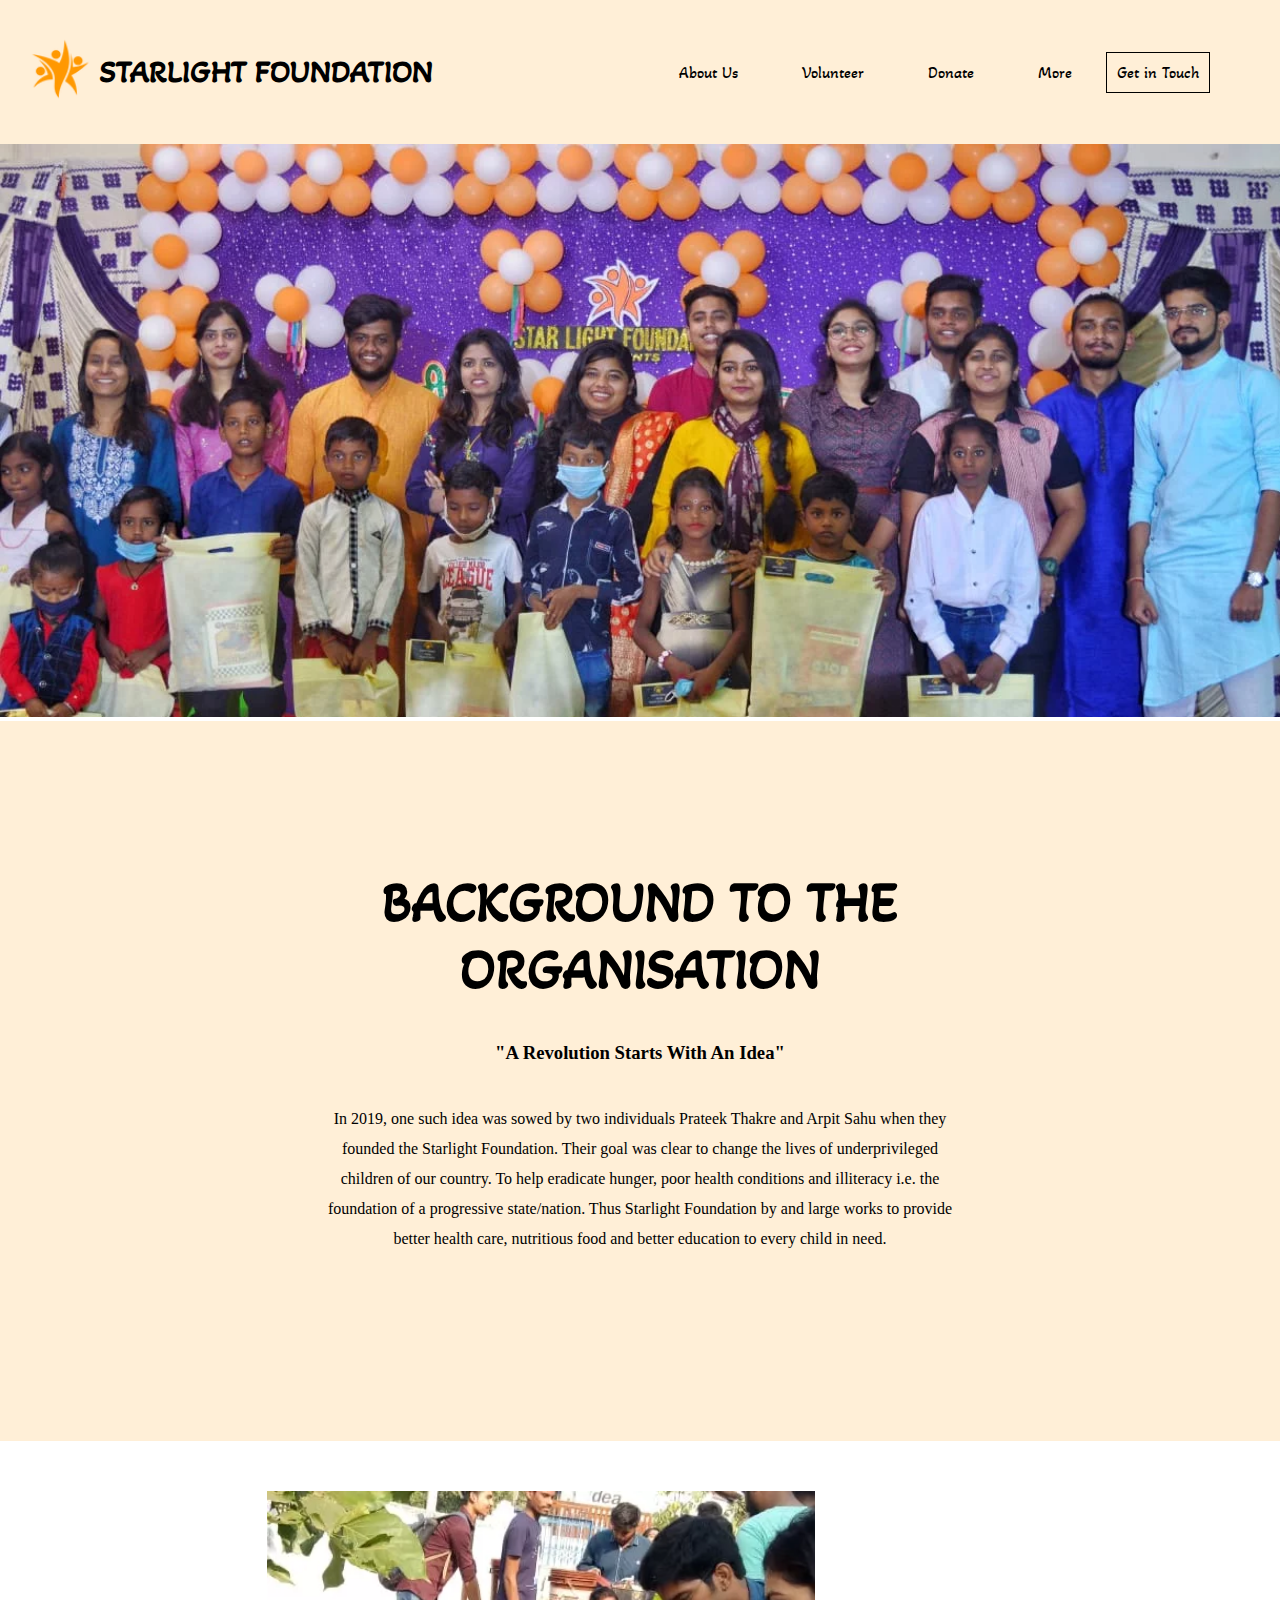
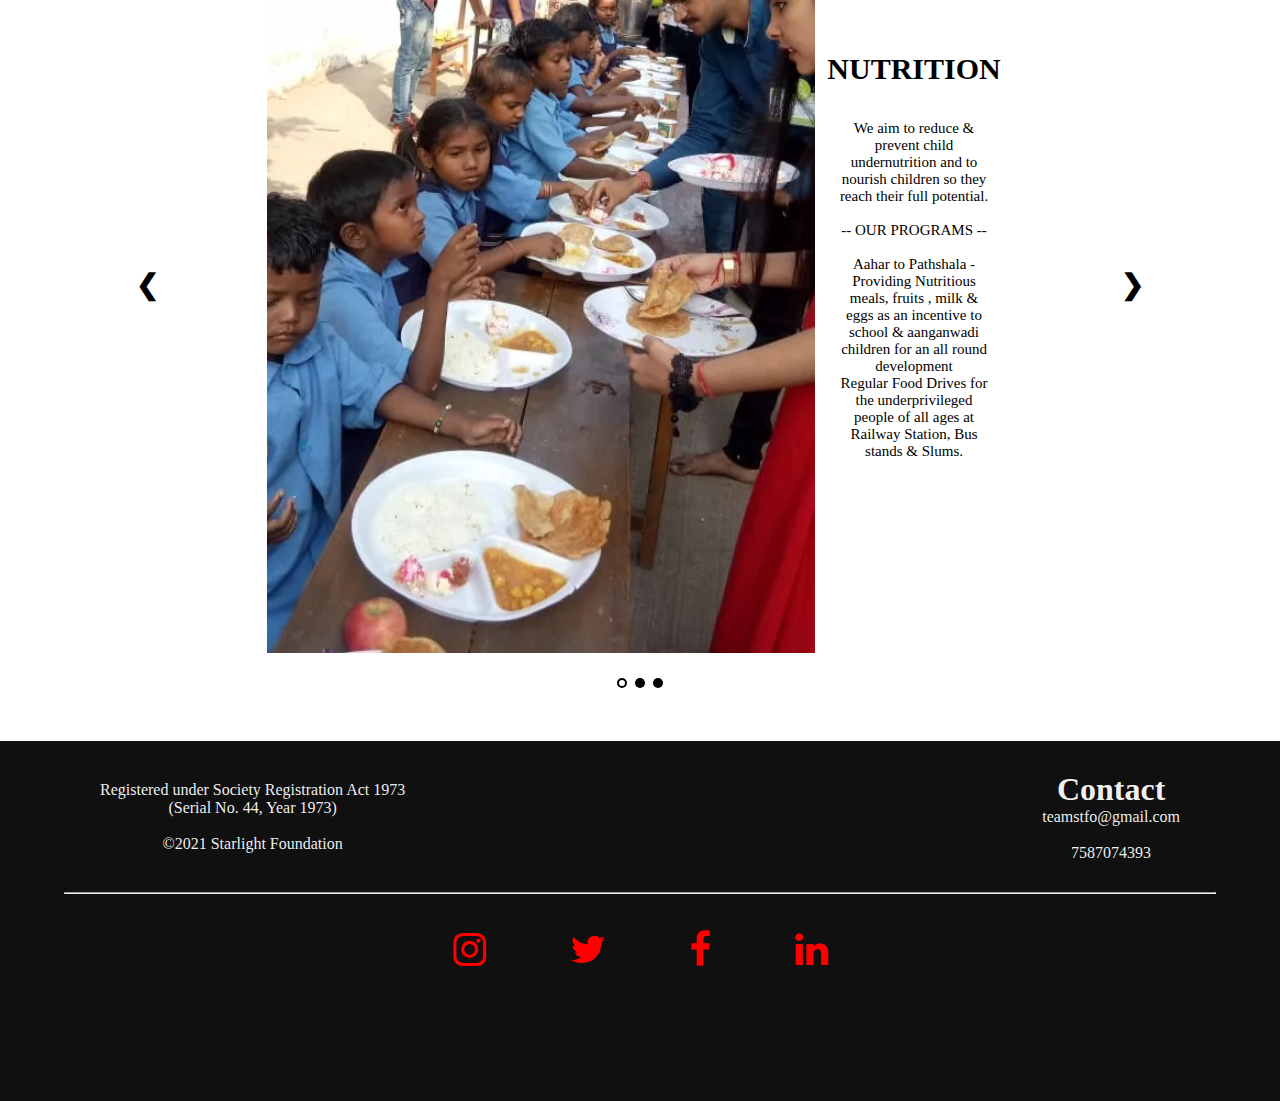
<file: index.html>
<!DOCTYPE html>
<html lang="en">

<head>
  <meta charset="UTF-8" />
  <meta http-equiv="X-UA-Compatible" content="IE=edge" />
  <meta name="viewport" content="width=device-width, initial-scale=1.0" />
  <link rel="stylesheet" href="./style.css" />
  <link rel="stylesheet" href="https://cdnjs.cloudflare.com/ajax/libs/font-awesome/4.7.0/css/font-awesome.min.css">
  <link rel="preconnect" href="https://fonts.gstatic.com">
  <link href="https://fonts.googleapis.com/css2?family=Akaya+Telivigala&display=swap" rel="stylesheet">
  <title>Starlight Foundation</title>
</head>

<body>
  <div class="navbar">
    <div class="logo">
      <img src="./Untitled.webp" alt="logo" width="80px" height="auto" />
      <h1>STARLIGHT FOUNDATION</h1>
    </div>
    <div class="nav">
      <ul>
        <li>About Us</li>
        <li>Volunteer</li>
        <li>Donate</li>
        <li>More</li>
        <li style="border: 1px solid black; padding: 10px">Get in Touch</li>
      </ul>
    </div>
  </div>

  <div class="img">
    <img src="./c87e4b_4ee84ccf81ae4567afd923d8b634d5fc_mv2.webp" alt="Starlight-foundation team" width="100%" />
  </div>

  <div class="foundation">
    <h1>BACKGROUND TO THE ORGANISATION</h1>
    <br/><br>
    <h3>"A Revolution Starts With An Idea"</h3>
    <br/><br>
    <p>
      In 2019, one such idea was sowed by two individuals Prateek Thakre and
      Arpit Sahu when they founded the Starlight Foundation. Their goal was
      clear to change the lives of underprivileged children of our country. To
      help eradicate hunger, poor health conditions and illiteracy i.e. the
      foundation of a progressive state/nation. Thus Starlight Foundation by
      and large works to provide better health care, nutritious food and
      better education to every child in need.
    </p>
  </div>

  <div class="feature">
    <!-- Slideshow container -->
    <div class="slideshow-container">
      <!-- Full-width images with number and caption text -->
      <div class="mySlides fade">
        <div class="slide">
          <img src="./Untitled (1).webp" style="width: 46vw; height: 84.69vh" />
          <div class="text">
            <h1>NUTRITION</h1>
            <br /><br />
            <p class="text">
              We aim to reduce & prevent child undernutrition and to nourish
              children so they reach their full potential.<br /><br>

              -- OUR PROGRAMS --<br /><br>

              Aahar to Pathshala - Providing Nutritious meals, fruits , milk &
              eggs as an incentive to school & aanganwadi children for an all
              round development<br />

              Regular Food Drives for the underprivileged people of all ages
              at Railway Station, Bus stands & Slums.
            </p>
          </div>
        </div>
      </div>

      <div class="mySlides fade">
        <div class="slide">
          <img src="./untitled(2).png" style="width: 46vw; height: 84.69vh"/>
          <div class="text">
            <h1>HEALTHCARE</h1>
            <br /><br />
            <p class="text">
              Moving with motto of "Health is Wealth" we aim to provide
              Medical Facilities for the deprived sections by organising
              health camps in urban slums and villages. Creating awareness
              through awareness campaign on major health issue. Crowdfunding
              for the treatment of lethal diseases such as Cancer, Pneumonia
              etc which will make India a better and healthy place to live in.
            </p>
          </div>
        </div>
      </div>

      <div class="mySlides fade">
        <div class="slide">
          <img src="Untitled (3).webp" style="width: 46vw; height: 84.69vh"/>
          <div class="text">
            <h1>EDUCATION</h1>
            <br /><br />
            <p class="text">
              To make India a nation where Education is available for all with
              a high literacy rate. We aim to provide education to deprived
              children by enrolling them in schools through the RTE Act
              (2009).We mainly focus on things which are vital for the welfare
              of the children's under education facilities i.e Arranging
              scholarships for needy children to aid their education,
              Providing career guidance to children's in slums, orphanage or
              in remote areas under Highly Profiled and authorized mentors.
            </p>
          </div>
        </div>
      </div>

      <!-- Next and previous buttons -->
      <a class="prev" onclick="plusSlides(-1)">&#10094;</a>
      <a class="next" onclick="plusSlides(1)">&#10095;</a>
    </div>
    <br />

    <!-- The dots/circles -->
    <div style="text-align: center;margin-top: 20px; margin: auto;">
      <span class="dot" onclick="currentSlide(1)"></span>
      <span class="dot" onclick="currentSlide(2)"></span>
      <span class="dot" onclick="currentSlide(3)"></span>
    </div>
  </div>

  <div class="footer">
    <div class="details">
      <div>
        <p>
          Registered under Society Registration Act 1973 <br> (Serial No. 44, Year
          1973)
        </p>
        <br />
        <p>©2021 Starlight Foundation</p>
      </div>
      <div>
        <h1>Contact</h1>
        <p href="mailto:teamstfo@gmail.com">teamstfo@gmail.com</p>
        <br />
        <p>7587074393</p>
      </div>
    </div>
    <hr style="color: white; width: 90%; margin: auto;"><br><br>
    <div class="social">
      <ul>
        <li> <i class="fa fa-instagram" style="font-size:38px;color:red"></i></li>
        <li><i class="fa fa-twitter" style="font-size:38px;color:red"></i></li>
        <li><i class="fa fa-facebook" style="font-size:38px;color:red"></i></li>
        <li><i class="fa fa-linkedin" style="font-size:38px;color:red"></i></li>
      </ul>
    </div>
  </div>

  <!-- javascript -->
  <script>
    var slideIndex = 1;
    showSlides(slideIndex);

    // Next/previous controls
    function plusSlides(n) {
      showSlides((slideIndex += n));
    }

    // Thumbnail image controls
    function currentSlide(n) {
      showSlides((slideIndex = n));
    }

    function showSlides(n) {
      var i;
      var slides = document.getElementsByClassName("mySlides");
      var dots = document.getElementsByClassName("dot");
      if (n > slides.length) {
        slideIndex = 1;
      }
      if (n < 1) {
        slideIndex = slides.length;
      }
      for (i = 0; i < slides.length; i++) {
        slides[i].style.display = "none";
      }
      for (i = 0; i < dots.length; i++) {
        dots[i].className = dots[i].className.replace("active", "");
      }
      slides[slideIndex - 1].style.display = "block";
      dots[slideIndex - 1].className += " active";
    }
  </script>
</body>

</html>
</file>
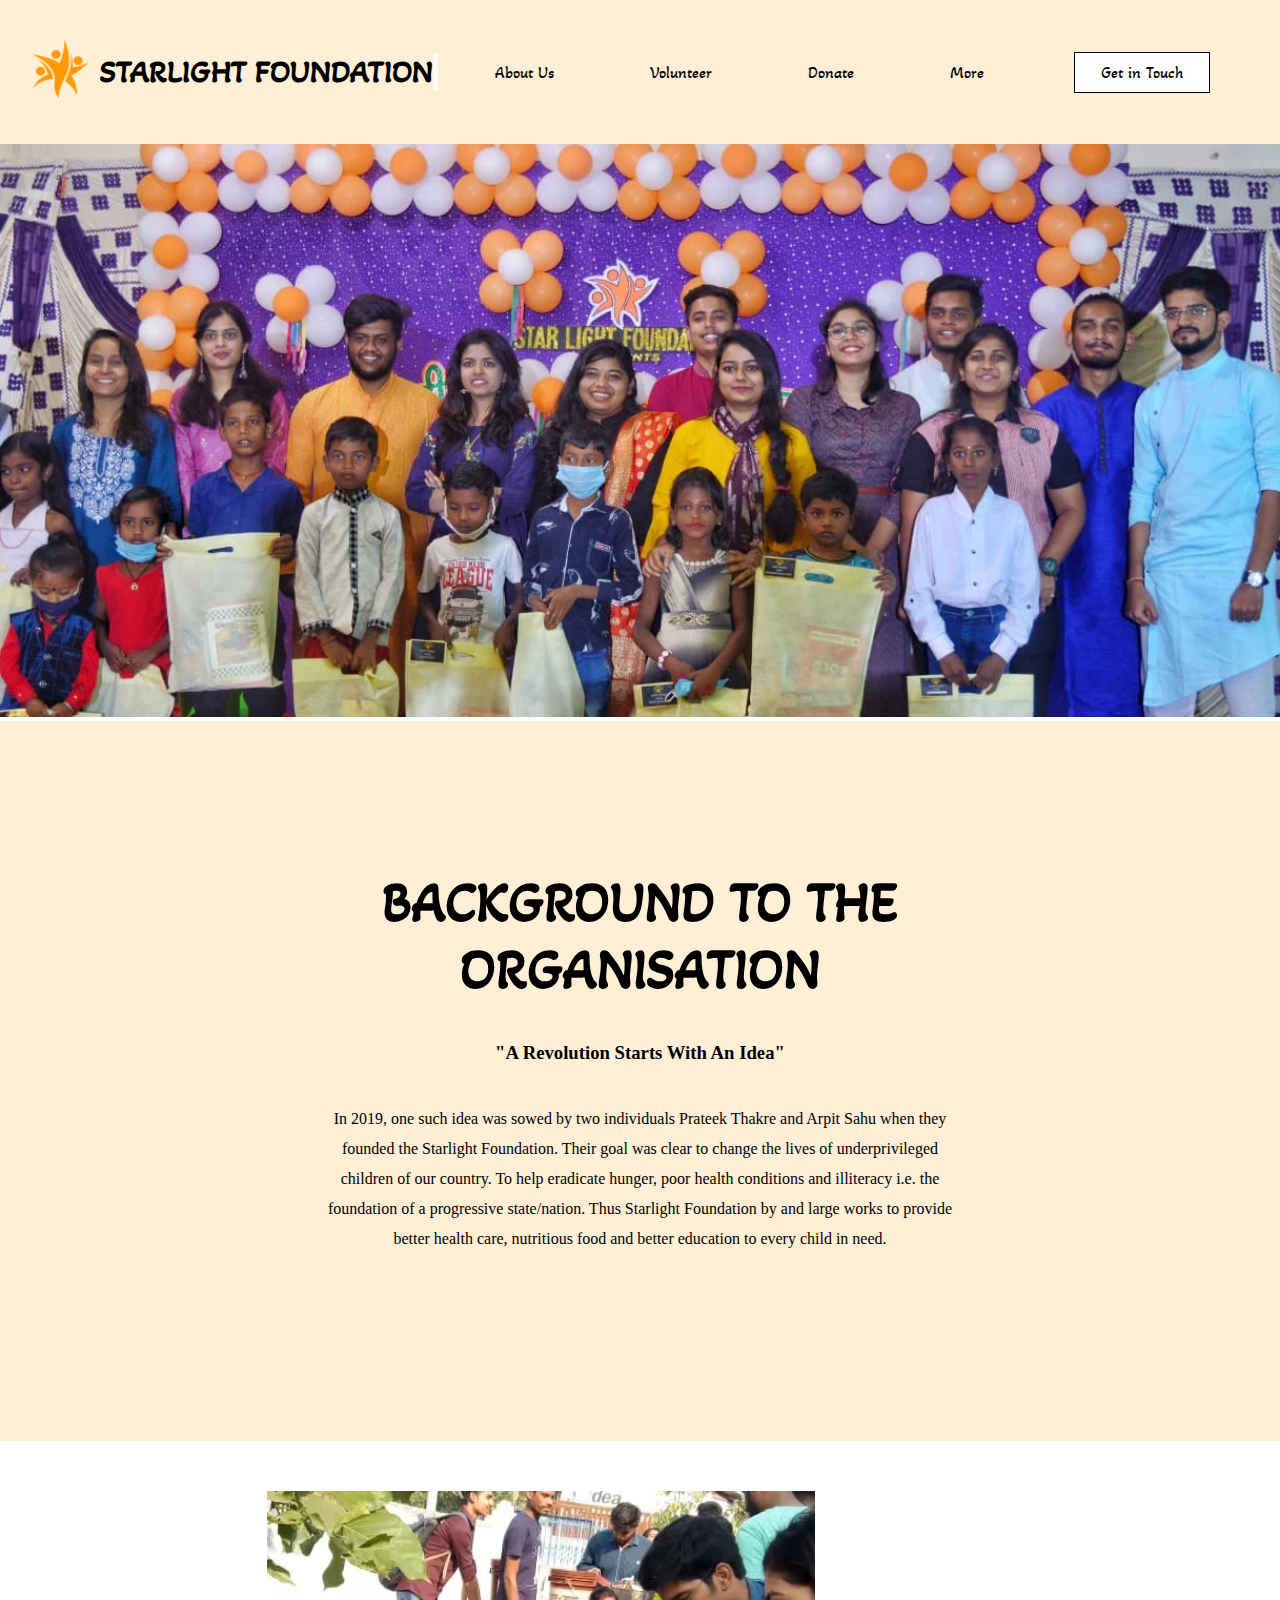
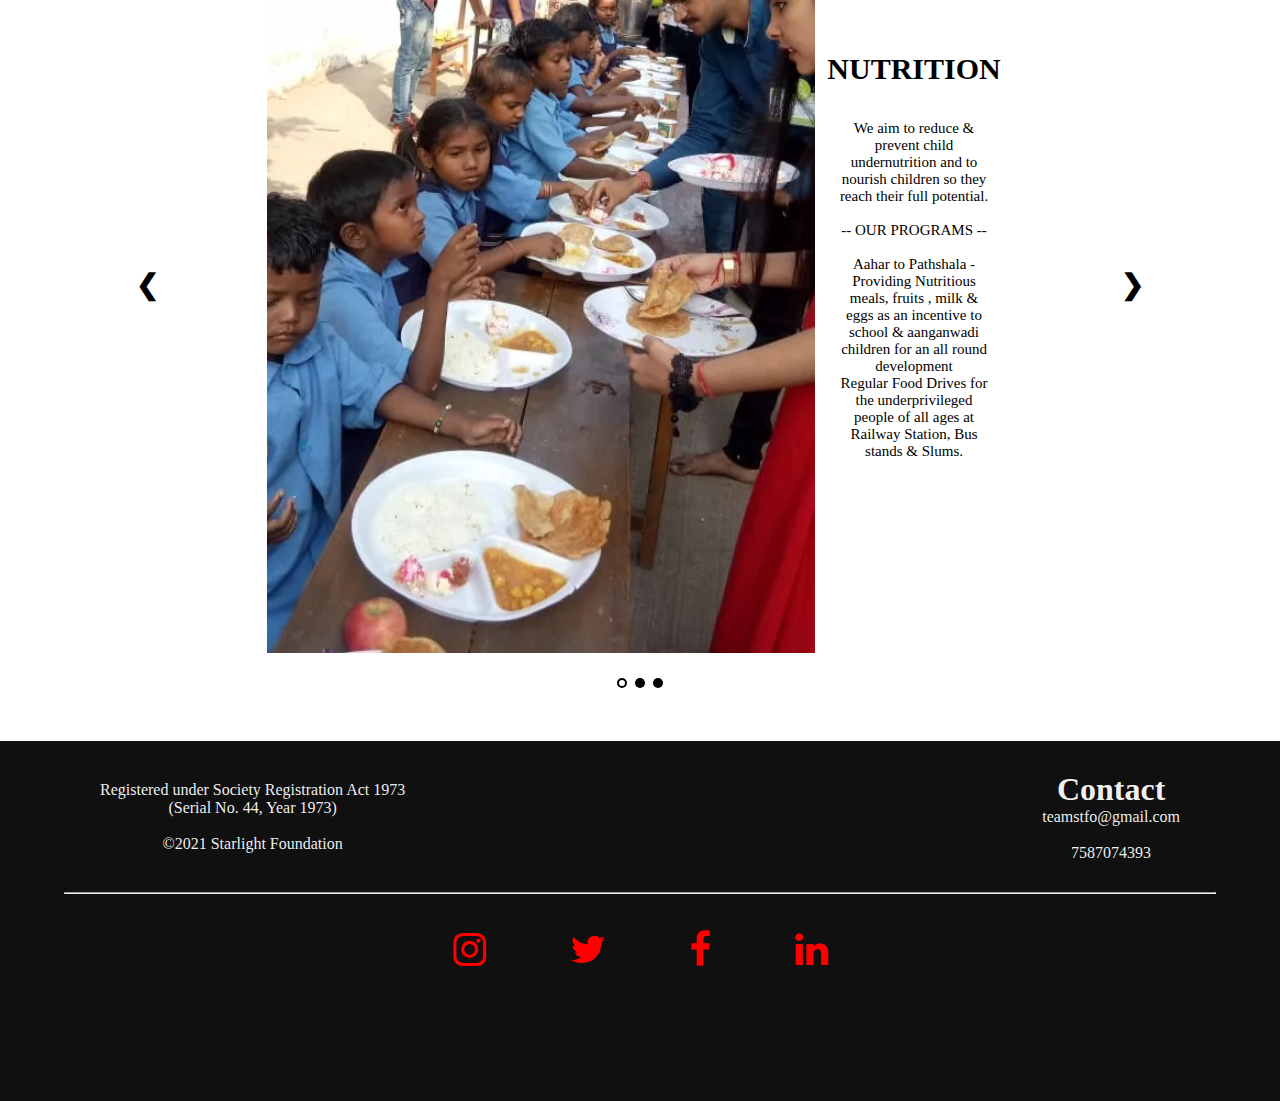
<file: aboutUs.html>
<!DOCTYPE html>
<html lang="en">

<head>
  <meta charset="UTF-8" />
  <meta http-equiv="X-UA-Compatible" content="IE=edge" />
  <meta name="viewport" content="width=device-width, initial-scale=1.0" />
  <link rel="stylesheet" href="./style.css" />
  <link rel="stylesheet" href="https://cdnjs.cloudflare.com/ajax/libs/font-awesome/4.7.0/css/font-awesome.min.css" />
  <link rel="preconnect" href="https://fonts.gstatic.com" />
  <link href="https://fonts.googleapis.com/css2?family=Akaya+Telivigala&display=swap" rel="stylesheet" />
  <title>Starlight Foundation</title>
</head>

<body>
  <div class="navbar">
    <div class="logo">
      <img id="log" src="./Untitled.webp" alt="logo" width="80px" height="auto" />
      <h1 id="logo-head">STARLIGHT FOUNDATION</h1>
    </div>
    <div class="nav">
      <ul>
        <li><a href="./aboutUs.html">About Us</a></li>
        <li><a href="./volunteer.html">Volunteer</a></li>
        <li><a href="./donate.html">Donate</a></li>
        <li class="dropdown">
          <a href="javascript:void(0)" class="dropbtn">More</a>
          <div class="dropdown-content">
            <a href="./partner.html">Partner with Us</a>
            <a href="./contactUs.html">Contact Us</a>
          </div>
        </li>
        <li id="gt" style="border: 1px solid black; padding: 10px; margin-left: 10px">
          <a href="tel:8962522717">Get in Touch</a>
        </li>
      </ul>
    </div>
  </div>

  <div class="img">
    <img src="./c87e4b_4ee84ccf81ae4567afd923d8b634d5fc_mv2.webp" alt="Starlight-foundation team" width="100%" />
  </div>

  <div class="foundation">
    <h1>BACKGROUND TO THE ORGANISATION</h1>
    <br /><br />
    <h3>"A Revolution Starts With An Idea"</h3>
    <br /><br />
    <p>
      In 2019, one such idea was sowed by two individuals Prateek Thakre and
      Arpit Sahu when they founded the Starlight Foundation. Their goal was
      clear to change the lives of underprivileged children of our country. To
      help eradicate hunger, poor health conditions and illiteracy i.e. the
      foundation of a progressive state/nation. Thus Starlight Foundation by
      and large works to provide better health care, nutritious food and
      better education to every child in need.
    </p>
  </div>

  <div class="feature">
    <!-- Slideshow container -->
    <div class="slideshow-container">
      <!-- Full-width images with number and caption text -->
      <div class="mySlides fade">
        <div class="slide">
          <img src="./Untitled (1).webp" style="width: 46vw; height: 84.69vh" />
          <div class="text">
            <h1>NUTRITION</h1>
            <br /><br />
            <p class="text">
              We aim to reduce & prevent child undernutrition and to nourish
              children so they reach their full potential.<br /><br />

              -- OUR PROGRAMS --<br /><br />

              Aahar to Pathshala - Providing Nutritious meals, fruits , milk &
              eggs as an incentive to school & aanganwadi children for an all
              round development<br />

              Regular Food Drives for the underprivileged people of all ages
              at Railway Station, Bus stands & Slums.
            </p>
          </div>
        </div>
      </div>

      <div class="mySlides fade">
        <div class="slide">
          <img src="./untitled(2).png" style="width: 46vw; height: 84.69vh" />
          <div class="text">
            <h1>HEALTHCARE</h1>
            <br /><br />
            <p class="text">
              Moving with motto of "Health is Wealth" we aim to provide
              Medical Facilities for the deprived sections by organising
              health camps in urban slums and villages. Creating awareness
              through awareness campaign on major health issue. Crowdfunding
              for the treatment of lethal diseases such as Cancer, Pneumonia
              etc which will make India a better and healthy place to live in.
            </p>
          </div>
        </div>
      </div>

      <div class="mySlides fade">
        <div class="slide">
          <img src="Untitled (3).webp" style="width: 46vw; height: 84.69vh" />
          <div class="text">
            <h1>EDUCATION</h1>
            <br /><br />
            <p class="text">
              To make India a nation where Education is available for all with
              a high literacy rate. We aim to provide education to deprived
              children by enrolling them in schools through the RTE Act
              (2009).We mainly focus on things which are vital for the welfare
              of the children's under education facilities i.e Arranging
              scholarships for needy children to aid their education,
              Providing career guidance to children's in slums, orphanage or
              in remote areas under Highly Profiled and authorized mentors.
            </p>
          </div>
        </div>
      </div>

      <!-- Next and previous buttons -->
      <a class="prev" onclick="plusSlides(-1)">&#10094;</a>
      <a class="next" onclick="plusSlides(1)">&#10095;</a>
    </div>
    <br />

    <!-- The dots/circles -->
    <div style="text-align: center; margin-top: 20px; margin: auto">
      <span class="dot" onclick="currentSlide(1)"></span>
      <span class="dot" onclick="currentSlide(2)"></span>
      <span class="dot" onclick="currentSlide(3)"></span>
    </div>
  </div>

  <div class="footer">
    <div class="details">
      <div>
        <p>
          Registered under Society Registration Act 1973 <br />
          (Serial No. 44, Year 1973)
        </p>
        <br />
        <p>©2021 Starlight Foundation</p>
      </div>
      <div>
        <h1>Contact</h1>
        <p href="mailto:teamstfo@gmail.com">teamstfo@gmail.com</p>
        <br />
        <p>7587074393</p>
      </div>
    </div>
    <hr style="color: white; width: 90%; margin: auto" />
    <br /><br />
    <div class="social">
      <ul>
        <li>
          <i class="fa fa-instagram" style="font-size: 38px;"></i>
        </li>
        <li>
          <i class="fa fa-twitter" style="font-size: 38px;"></i>
        </li>
        <li>
          <i class="fa fa-facebook" style="font-size: 38px;"></i>
        </li>
        <li>
          <i class="fa fa-linkedin" style="font-size: 38px;"></i>
        </li>
      </ul>
    </div>
  </div>

  <!-- javascript -->
  <script>
    var slideIndex = 1;
    showSlides(slideIndex);

    // Next/previous controls
    function plusSlides(n) {
      showSlides((slideIndex += n));
    }

    // Thumbnail image controls
    function currentSlide(n) {
      showSlides((slideIndex = n));
    }

    function showSlides(n) {
      var i;
      var slides = document.getElementsByClassName("mySlides");
      var dots = document.getElementsByClassName("dot");
      if (n > slides.length) {
        slideIndex = 1;
      }
      if (n < 1) {
        slideIndex = slides.length;
      }
      for (i = 0; i < slides.length; i++) {
        slides[i].style.display = "none";
      }
      for (i = 0; i < dots.length; i++) {
        dots[i].className = dots[i].className.replace("active", "");
      }
      slides[slideIndex - 1].style.display = "block";
      dots[slideIndex - 1].className += " active";
    }

    var slideIndex = 0;
    showSlides();

    function showSlides() {
      var i;
      var slides = document.getElementsByClassName("mySlides");
      var dots = document.getElementsByClassName("dot");
      for (i = 0; i < slides.length; i++) {
        slides[i].style.display = "none";
      }
      slideIndex++;
      if (slideIndex > slides.length) {
        slideIndex = 1;
      }
      for (i = 0; i < dots.length; i++) {
        dots[i].className = dots[i].className.replace(" active", "");
      }
      slides[slideIndex - 1].style.display = "block";
      dots[slideIndex - 1].className += " active";
      setTimeout(showSlides, 7000); // Change image every 2 seconds
    }
  </script>
</body>

</html>
</file>
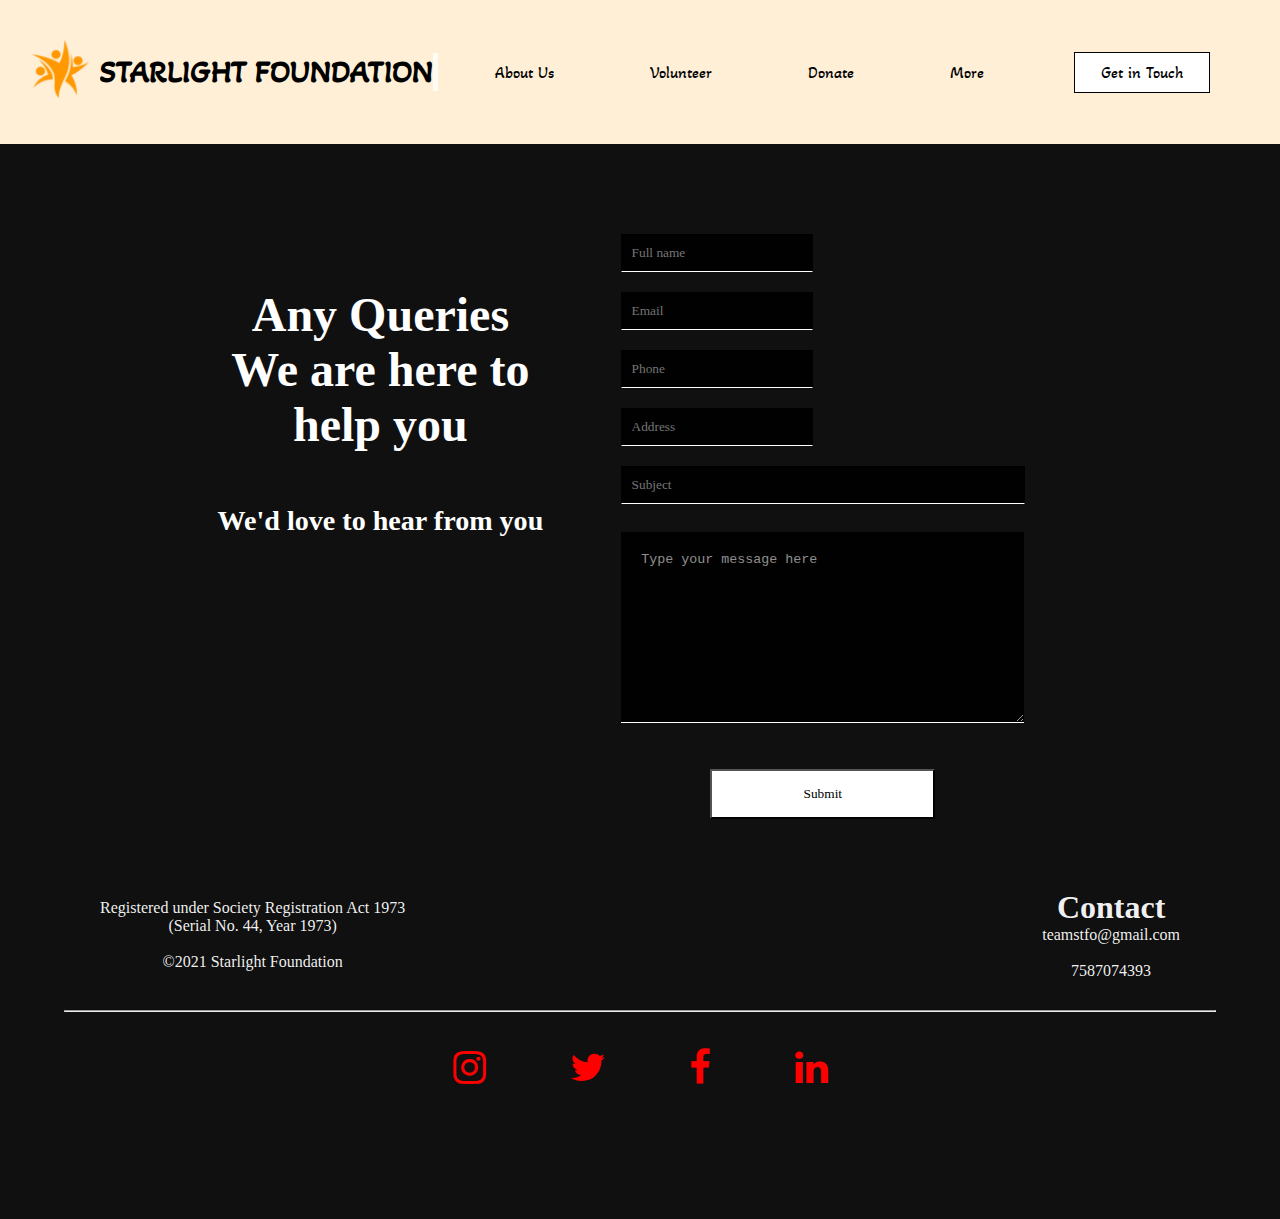
<file: contactUs.html>
<!DOCTYPE html>
<html lang="en">

<head>
  <meta charset="UTF-8" />
  <meta http-equiv="X-UA-Compatible" content="IE=edge" />
  <meta name="viewport" content="width=device-width, initial-scale=1.0" />
  <link rel="stylesheet" href="./style.css" />
  <link rel="stylesheet" href="https://cdnjs.cloudflare.com/ajax/libs/font-awesome/4.7.0/css/font-awesome.min.css" />
  <link rel="preconnect" href="https://fonts.gstatic.com" />
  <link href="https://fonts.googleapis.com/css2?family=Akaya+Telivigala&display=swap" rel="stylesheet" />
  <title>Starlight Foundation</title>
</head>

<body>
  <div class="navbar">
    <div class="logo">
      <img id="log" src="./Untitled.webp" alt="logo" width="80px" height="auto" />
      <h1 id="logo-head">STARLIGHT FOUNDATION</h1>
    </div>
    <div class="nav">
      <ul>
        <li><a href="./aboutUs.html">About Us</a></li>
        <li><a href="./volunteer.html">Volunteer</a></li>
        <li><a href="./donate.html">Donate</a></li>
        <li class="dropdown">
          <a href="javascript:void(0)" class="dropbtn">More</a>
          <div class="dropdown-content">
            <a href="./partner.html">Partner with Us</a>
            <a href="./contactUs.html">Contact Us</a>
          </div>
        </li>
        <li id="gt" style="border: 1px solid black; padding: 10px; margin-left: 10px">
          <a href="tel:8962522717">Get in Touch</a>
        </li>
      </ul>
    </div>
  </div>

  <div class="con">
    <div class="c-content">
      <h1>
        Any Queries<br />
        We are here to help you
      </h1>
      <br /><br />
      <h3>We'd love to hear from you</h3>
    </div>
    <br />

    <div class="c-form">
      <div class="form">
        <form action="post">
          <div class="ci1">
            <input type="text" name="name" id="name" placeholder="Full name" />
            <input type="email" name="email" id="email" placeholder="Email" /><br />
          </div>
          <div class="ci2">
            <input type="tel" name="phone" id="phone" placeholder="Phone" />
            <input type="text" name="Address" id="Address" placeholder="Address" /><br />
          </div>
          <input style="width: 31.6vw" type="text" name="subject" id="subject" placeholder="Subject" /><br />
          <textarea name="txt" id="txt" cols="65" rows="10" style="outline: none">
Type your message here</textarea>
          <br /><br />
          <button class="btn">Submit</button>
        </form>
      </div>
    </div>
  </div>


  <div class="footer" style="margin-top: 0px">
    <div class="details">
      <div>
        <p>
          Registered under Society Registration Act 1973 <br />
          (Serial No. 44, Year 1973)
        </p>
        <br />
        <p>©2021 Starlight Foundation</p>
      </div>
      <div>
        <h1>Contact</h1>
        <p href="mailto:teamstfo@gmail.com">teamstfo@gmail.com</p>
        <br />
        <p>7587074393</p>
      </div>
    </div>
    <hr style="color: white; width: 90%; margin: auto" />
    <br /><br />
    <div class="social">
      <ul>
        <li>
          <i class="fa fa-instagram" style="font-size: 38px;"></i>
        </li>
        <li>
          <i class="fa fa-twitter" style="font-size: 38px;"></i>
        </li>
        <li>
          <i class="fa fa-facebook" style="font-size: 38px;"></i>
        </li>
        <li>
          <i class="fa fa-linkedin" style="font-size: 38px;"></i>
        </li>
      </ul>
    </div>
  </div>
</body>

</html>
</file>
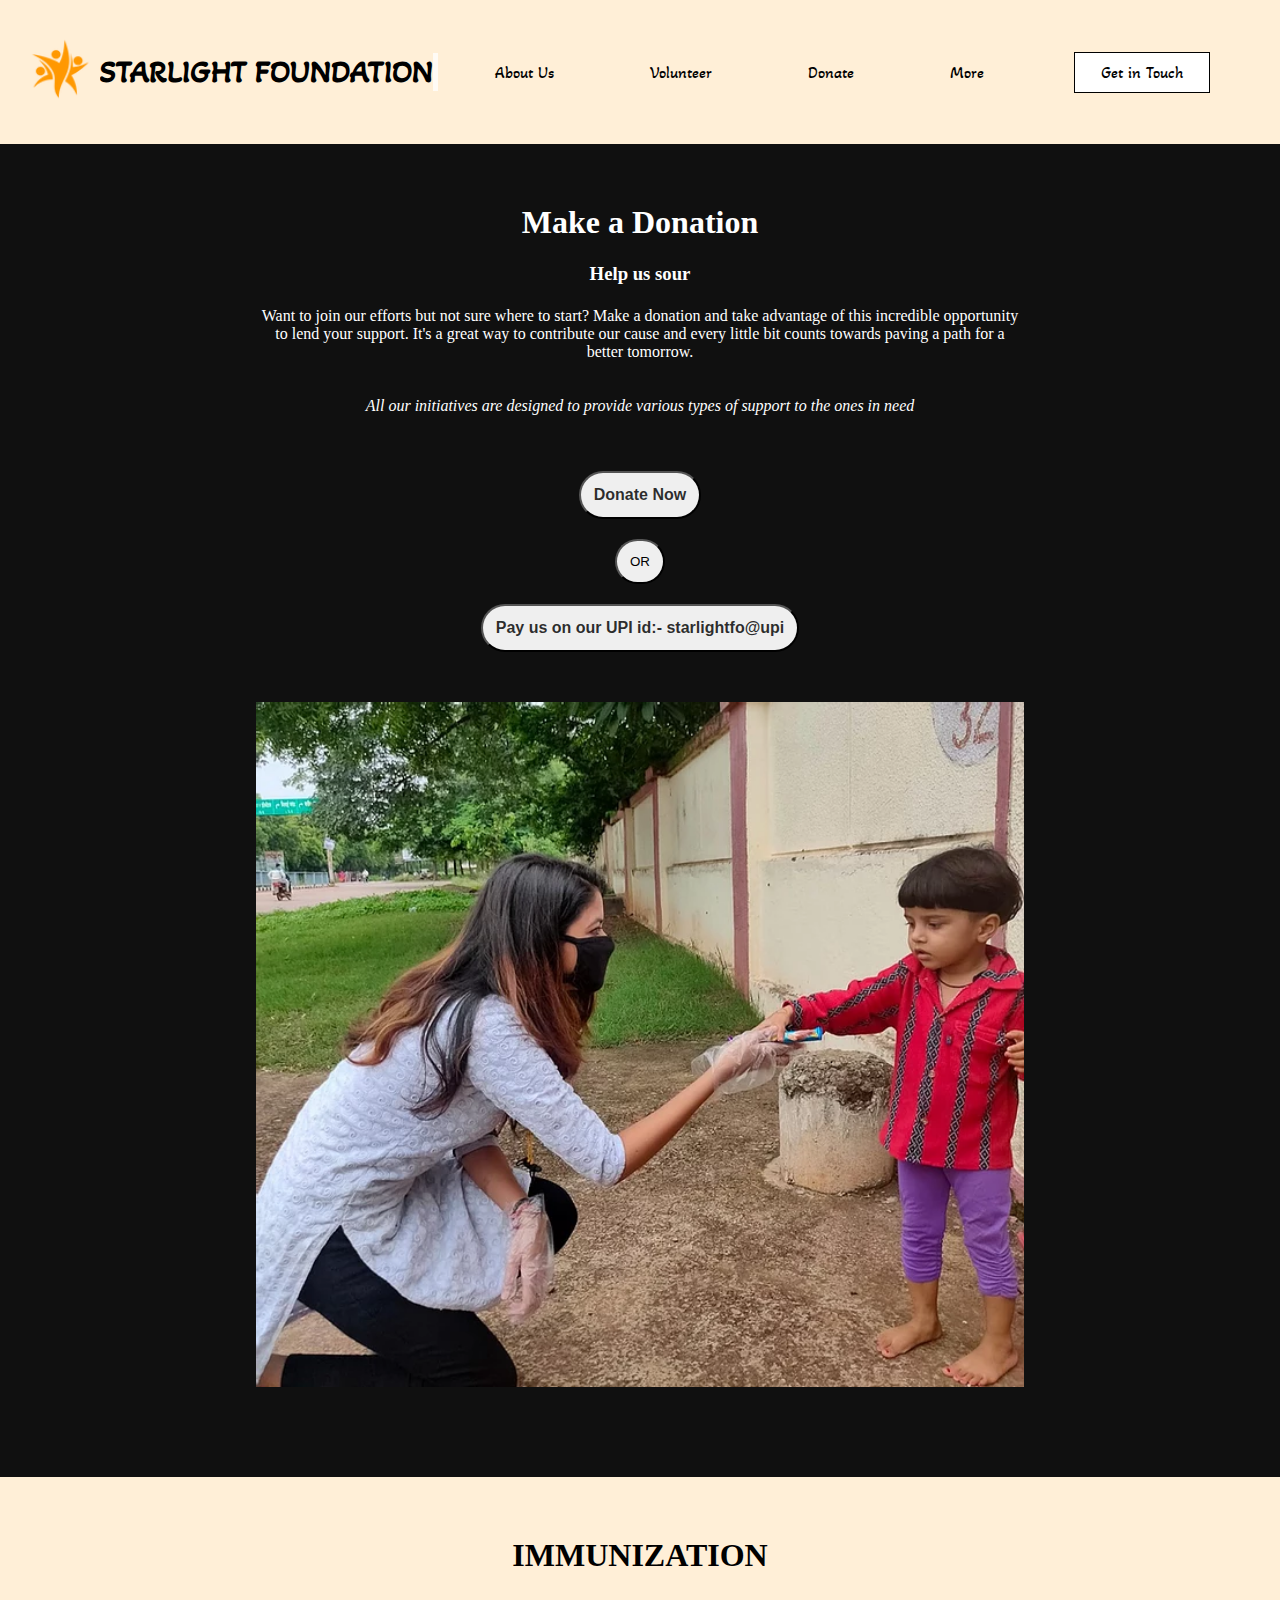
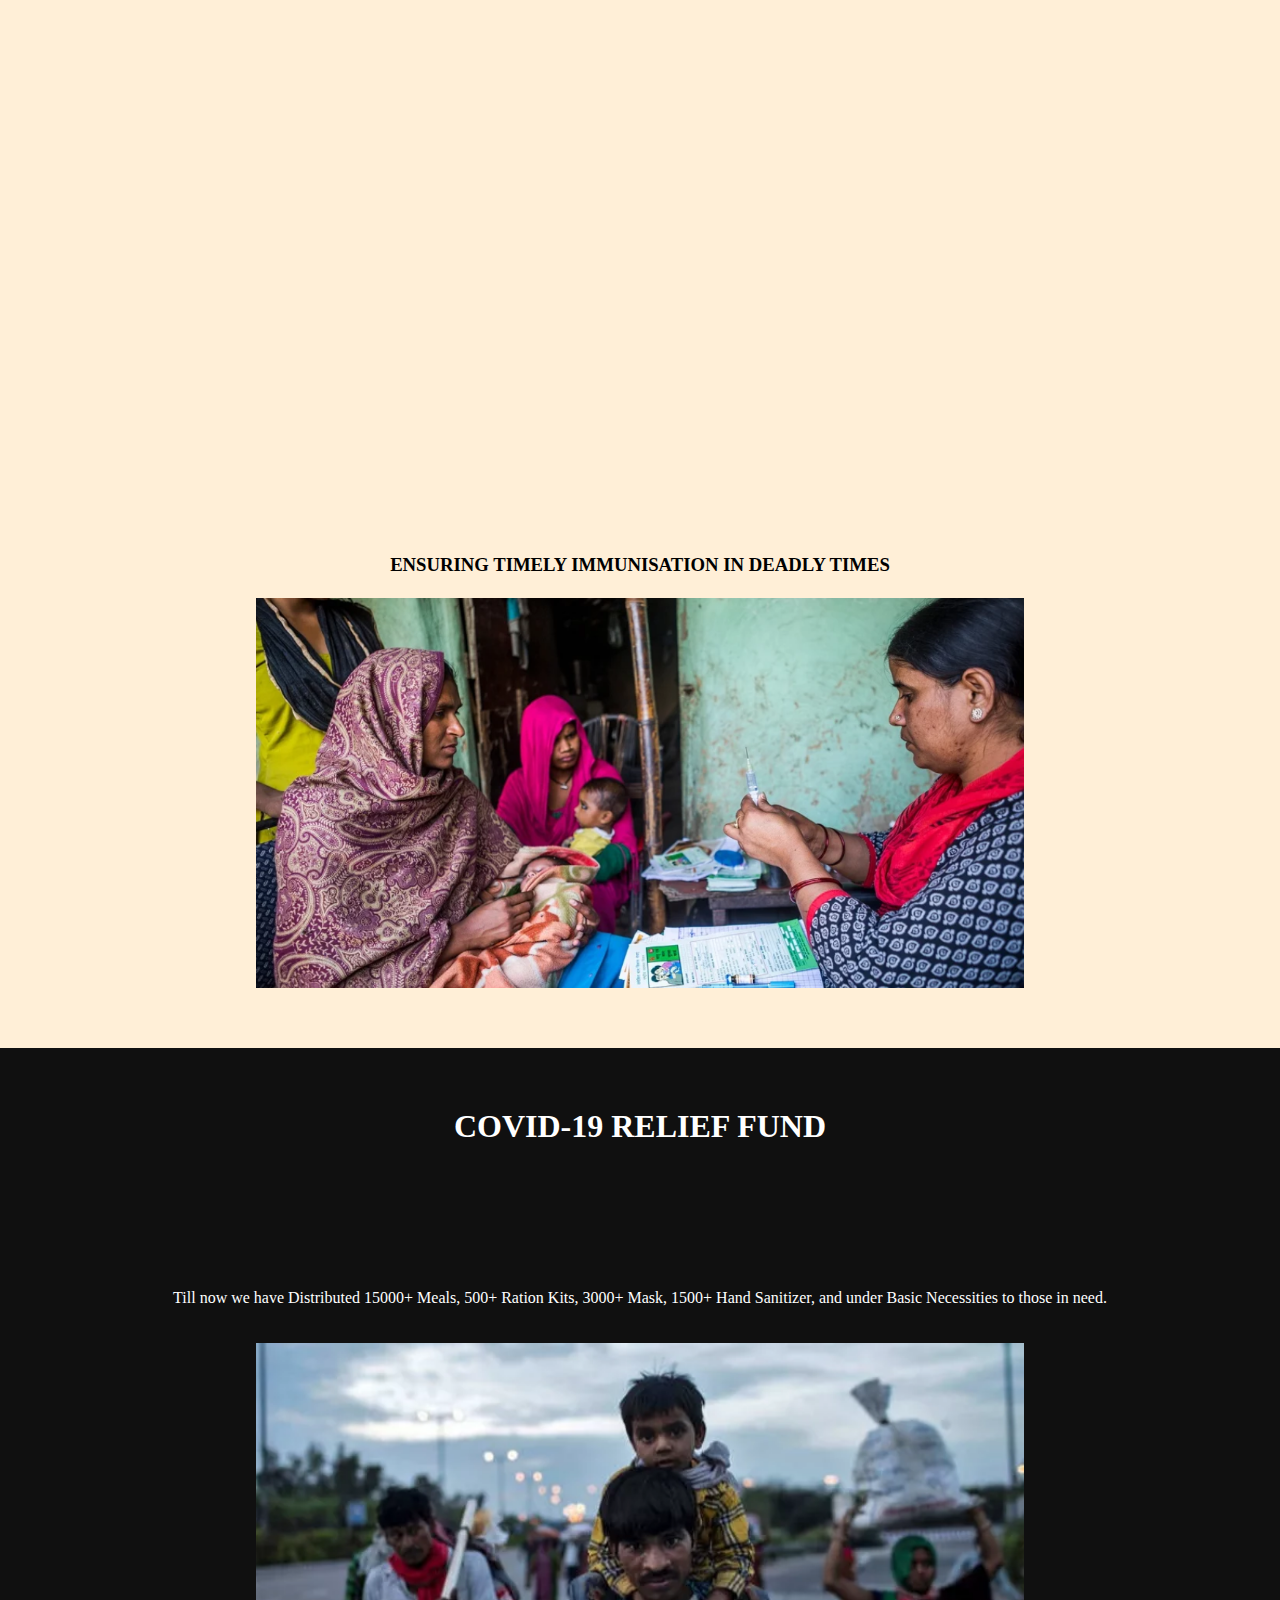
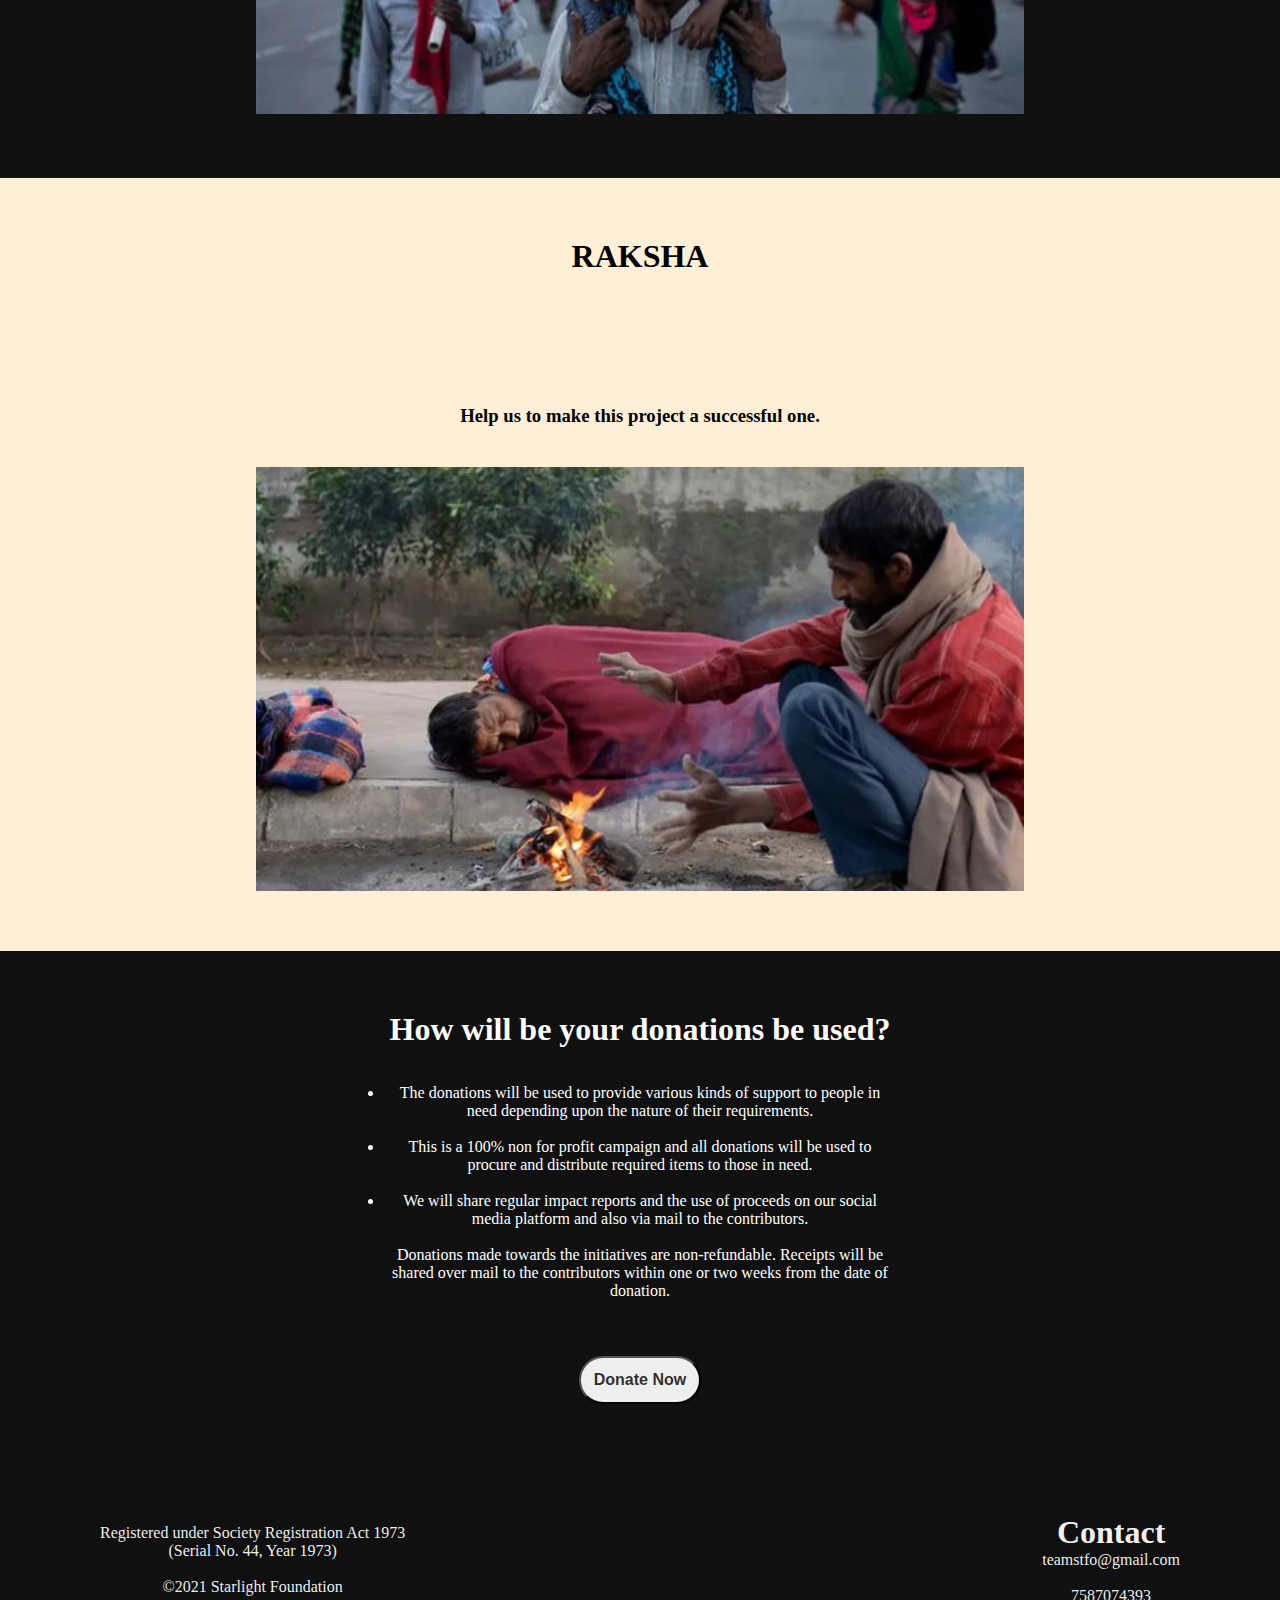
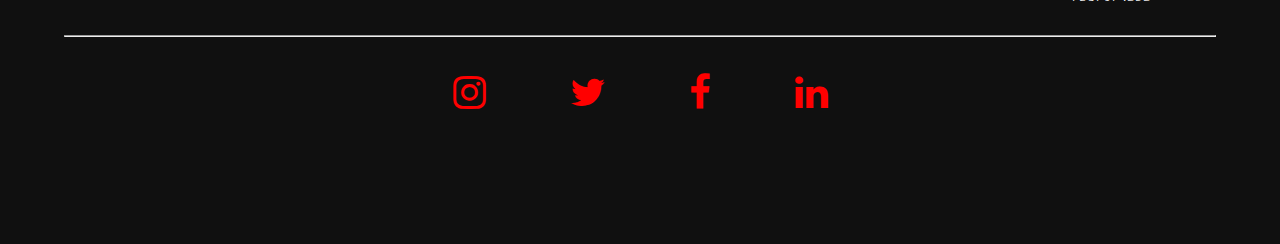
<file: donate.html>
<!DOCTYPE html>
<html lang="en">

<head>
  <meta charset="UTF-8" />
  <meta http-equiv="X-UA-Compatible" content="IE=edge" />
  <meta name="viewport" content="width=device-width, initial-scale=1.0" />
  <link rel="stylesheet" href="./style.css" />
  <link rel="stylesheet" href="https://cdnjs.cloudflare.com/ajax/libs/font-awesome/4.7.0/css/font-awesome.min.css" />
  <link rel="preconnect" href="https://fonts.gstatic.com" />
  <link href="https://fonts.googleapis.com/css2?family=Akaya+Telivigala&display=swap" rel="stylesheet" />
  <title>Starlight Foundation</title>
</head>

<body>
  <div class="navbar">
    <div class="logo">
      <img id="log" src="./Untitled.webp" alt="logo" width="80px" height="auto" />
      <h1 id="logo-head">STARLIGHT FOUNDATION</h1>
    </div>
    <div class="nav">
      <ul>
        <li><a href="./aboutUs.html">About Us</a></li>
        <li><a href="./volunteer.html">Volunteer</a></li>
        <li><a href="./donate.html">Donate</a></li>
        <li class="dropdown">
          <a href="javascript:void(0)" class="dropbtn">More</a>
          <div class="dropdown-content">
            <a href="./partner.html">Partner with Us</a>
            <a href="./contactUs.html">Contact Us</a>
          </div>
        </li>
        <li id="gt" style="border: 1px solid black; padding: 10px; margin-left: 10px">
          <a href="tel:8962522717">Get in Touch</a>
        </li>
      </ul>
    </div>
  </div>

  <div class="md">
    <h1>Make a Donation</h1>
    <br />
    <h3>Help us sour</h3>
    <br />
    <p>
      Want to join our efforts but not sure where to start? Make a donation
      and take advantage of this incredible opportunity to lend your support.
      It's a great way to contribute our cause and every little bit counts
      towards paving a path for a better tomorrow.
    </p>
    <br /><br />
    <p>
      <i>All our initiatives are designed to provide various types of support
        to the ones in need</i>
    </p>
    <br /><br />
    <button id="don1">Donate Now</button>
    <button id="don2">OR</button>
    <button id="don3">Pay us on our UPI id:- starlightfo@upi</button>

    <img id="d1" src="./d1.webp" alt="d1" />
  </div>

  <div class="immu">
    <h1>IMMUNIZATION</h1>
    <br /><br />
    <p class="pa1">
      While the world has all its face towards the vaccine against COVID-19,
      the unprivileged children in India are at a high risk of facing
      contracting deadly diseases as they missed their vital childhood
      vaccinations disrupted by this pandemic.
      <br /><br />
      In April 2020, 2.9 million infants missed their first dose of the
      measles vaccine due to this pandemic. Many other vaccines are there
      having a serious illness that infects and even many children die.
      <br /><br />
      About more than 5 lakhs of children under-fives die every year due to
      lack of vaccine, preventable and treatable infections such as pneumonia,
      diarrhea, and sepsis. If all children are vaccinated after birth, more
      than half of these lives could be saved. Since the declaration of
      lockdown in March, over 13.7 lakh Anganwadis shut down. As each rural
      child care center ensures that 18 children under six in their care are
      up to date with vaccinations, it affected 2.43 crore children's in the
      first year of their lives and almost all Anganwadis remain closed.
      <br /><br />
      The longer immunization is delayed for a child, the more prone they
      become to these deadly diseases including Polio, Diptheria, Tetanus, and
      many more.
      <br /><br />
      ​ "It is not only dangerous for our children but for the health of the
      whole country, already under siege with the Coronavirus"
      <br /><br />
      ​ According to WHO Director, "while the world strives to develop a new
      vaccine for COVID-19 at record speed, we must not risk losing the fight
      to protect everyone, everywhere, against vaccine-preventable diseases."
      <br /><br />
      ​ These diseases will come roaring back if we do not vaccinate.
      <br /><br />
      ​ With such an initiative, we aim to provide all missed vaccination to
      more than 1000+ unprivileged children. Our main goal is to focus that
      each and every unprivileged child get vaccinated for preventable
      diseases such as Polio, Measles, mump, rubella, BCG, RV. At 2,000/- per
      child we will provide a cycle of vaccine and will provide a complete
      2-year schedule of the vaccine.
      <br /><br />
    </p>
    <br /><br />
    <h3>ENSURING TIMELY IMMUNISATION IN DEADLY TIMES</h3>
    <br />
    <img id="d2" src="./d2.png" alt="d2" />
  </div>

  <div class="crf">
    <h1>COVID-19 RELIEF FUND</h1>
    <br />
    <p class="pa2">
      With most urban areas still on a lockdown and businesses resuming
      operations slowly, multiple backward communities are yet to find a
      stable means to provide nutritious food and other necessities for their
      families. Many Migrant laborers have been forced to move back to their
      hometown while a large number of Daily Wage Worker continue to live in
      their Home town with no job in hand. To help them Starlight Foundation
      came forward and started its new project under Its Humanitarian Relief
      Program. Under this Covid-19 Relief Fund, you can pay to help such
      Families facing Corona Crisis.
    </p>
    <br />
    <p">
      Till now we have Distributed 15000+ Meals, 500+ Ration Kits, 3000+ Mask,
      1500+ Hand Sanitizer, and under Basic Necessities to those in need.
    </p>
    <br /><br />
    <img id="d3" src="./d3.webp" alt="d3" />
  </div>

  <div class="raksha">
    <h1>RAKSHA</h1>
    <br />
    <p class="pa3">
      India is home to more than 1.77 million homeless peoples. Chhattisgarh
      state alone accommodates 2500+ homeless peoples. Around 4500+ died
      during 2008 to 2019 allover India due to COLD WAVES. With some Districts
      of C.G having less than 5° in winters.Keeping in mind these statistics
      and the severity of the issue. We here at STARLIGHT FOUNDATION came
      forward with Project RAKSHA. In which we aim to help the homeless &
      needy by providing them with basics to combat extreme cold waves we are
      targeting to reach as many people as possible.
    </p>
    <br />
    <h3>Help us to make this project a successful one.</h3>
    <br /><br />
    <img id="d4" src="./d4.png" alt="d4" />
  </div>

  <div class="du">
    <h1>How will be your donations be used?</h1>
    <br /><br />
    <ul>
      <li>
        The donations will be used to provide various kinds of support to
        people in need depending upon the nature of their requirements.
      </li>
      <br />
      <li>
        This is a 100% non for profit campaign and all donations will be used
        to procure and distribute required items to those in need.
      </li>
      <br />
      <li>
        We will share regular impact reports and the use of proceeds on our
        social media platform and also via mail to the contributors.
      </li>
    </ul>
    <br />
    <p>
      Donations made towards the initiatives are non-refundable. Receipts will
      be shared over mail to the contributors within one or two weeks from the
      date of donation.
    </p>
    <br /><br />
    <button id="don1">Donate Now</button>
  </div>

  <div class="footer" style="margin-top: 0px">
    <div class="details">
      <div>
        <p>
          Registered under Society Registration Act 1973 <br />
          (Serial No. 44, Year 1973)
        </p>
        <br />
        <p>©2021 Starlight Foundation</p>
      </div>
      <div>
        <h1>Contact</h1>
        <p href="mailto:teamstfo@gmail.com">teamstfo@gmail.com</p>
        <br />
        <p>7587074393</p>
      </div>
    </div>
    <hr style="color: white; width: 90%; margin: auto" />
    <br /><br />
    <div class="social">
      <ul>
        <li>
          <i class="fa fa-instagram" style="font-size: 38px;"></i>
        </li>
        <li>
          <i class="fa fa-twitter" style="font-size: 38px;"></i>
        </li>
        <li>
          <i class="fa fa-facebook" style="font-size: 38px;"></i>
        </li>
        <li>
          <i class="fa fa-linkedin" style="font-size: 38px;"></i>
        </li>
      </ul>
    </div>
  </div>
</body>

</html>
</file>
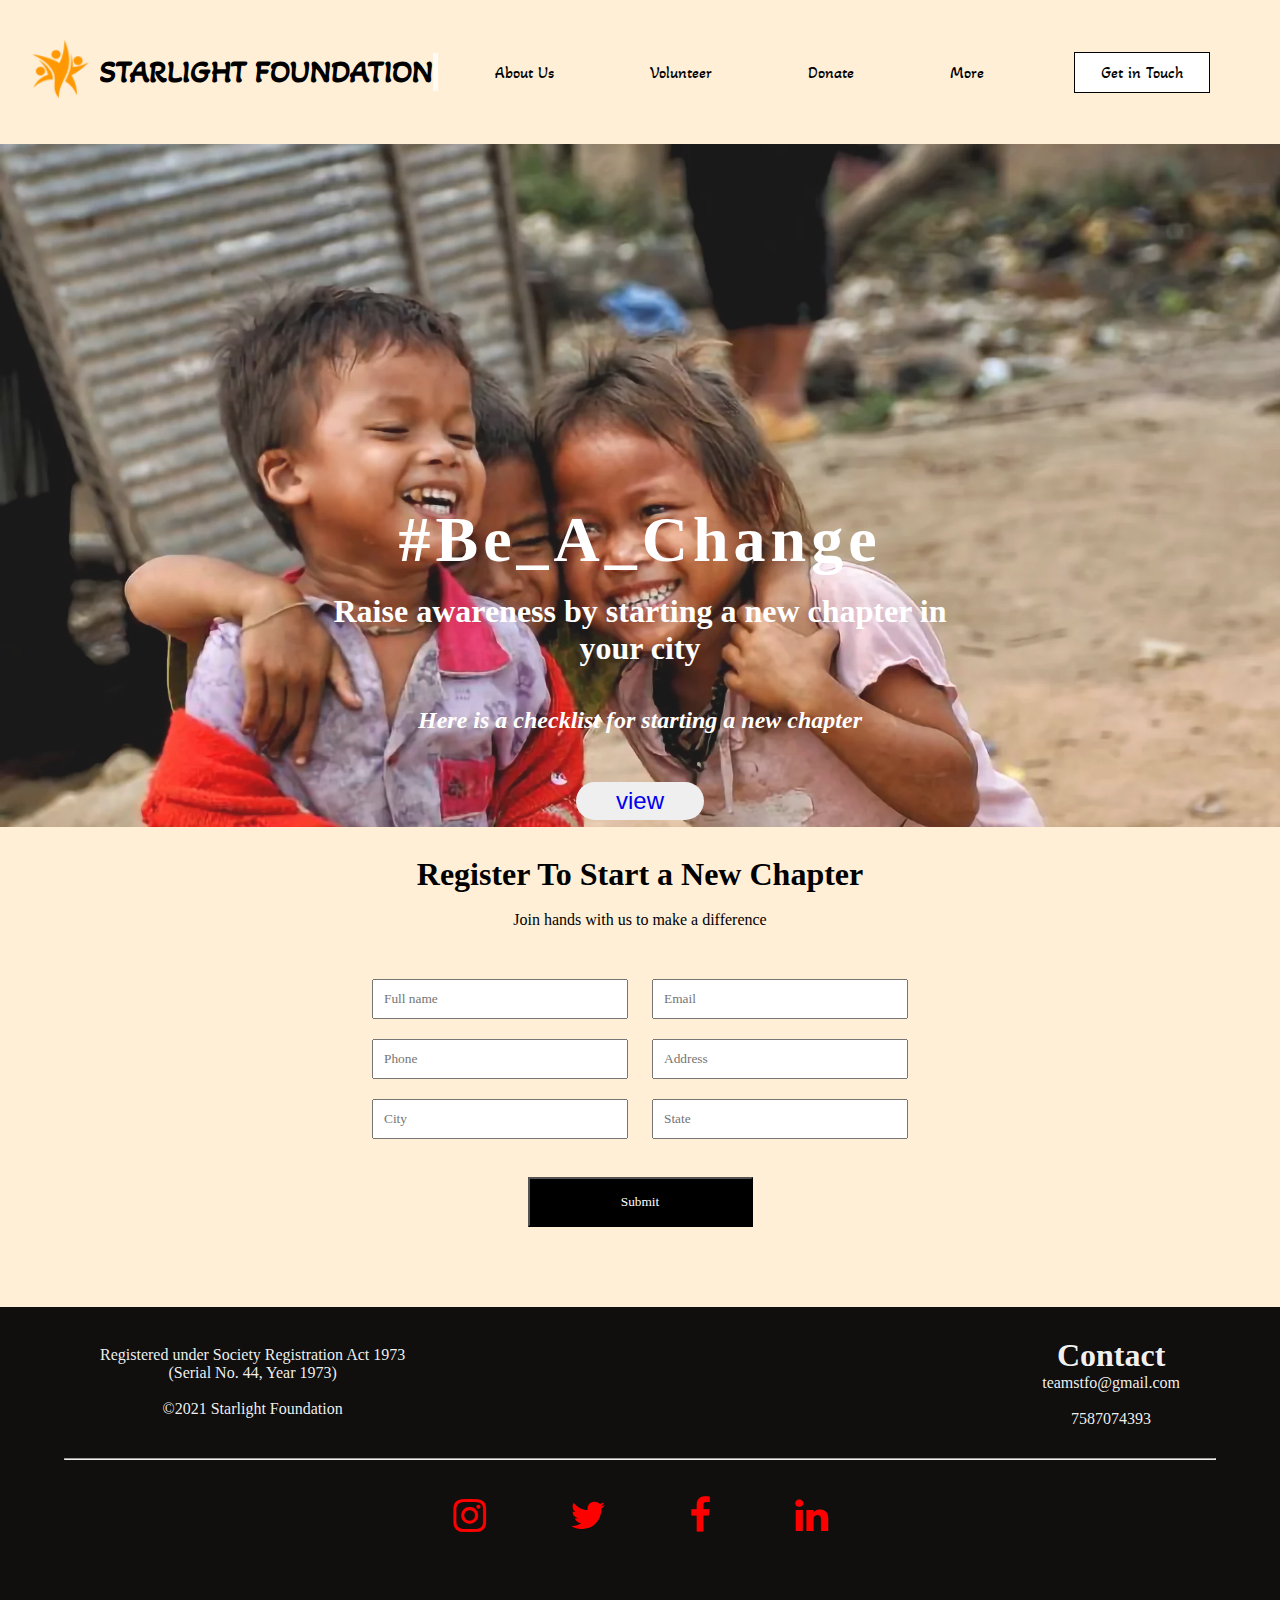
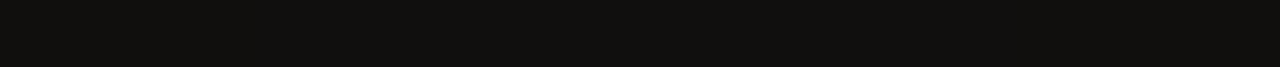
<file: partner.html>
<!DOCTYPE html>
<html lang="en">

<head>
    <meta charset="UTF-8" />
    <meta http-equiv="X-UA-Compatible" content="IE=edge" />
    <meta name="viewport" content="width=device-width, initial-scale=1.0" />
    <link rel="stylesheet" href="./style.css" />
    <link rel="stylesheet" href="https://cdnjs.cloudflare.com/ajax/libs/font-awesome/4.7.0/css/font-awesome.min.css" />
    <link rel="preconnect" href="https://fonts.gstatic.com" />
    <link href="https://fonts.googleapis.com/css2?family=Akaya+Telivigala&display=swap" rel="stylesheet" />
    <title>Starlight Foundation</title>
</head>

<body>
    <div class="navbar">
        <div class="logo">
            <img id="log" src="./Untitled.webp" alt="logo" width="80px" height="auto" />
            <h1 id="logo-head">STARLIGHT FOUNDATION</h1>
        </div>
        <div class="nav">
            <ul>
                <li><a href="./aboutUs.html">About Us</a></li>
                <li><a href="./volunteer.html">Volunteer</a></li>
                <li><a href="./donate.html">Donate</a></li>
                <li class="dropdown">
                    <a href="javascript:void(0)" class="dropbtn">More</a>
                    <div class="dropdown-content">
                        <a href="./partner.html">Partner with Us</a>
                        <a href="./contactUs.html">Contact Us</a>
                    </div>
                </li>
                <li id="gt" style="border: 1px solid black; padding: 10px; margin-left: 10px;"><a
                        href="tel:8962522717">Get in Touch</a></li>
            </ul>
        </div>
    </div>

    <div class="pc" style="margin-bottom: 0px;">
        <img src="./c87e4b_c79257f4526f40d5880217a71d9aee01_mv2.webp" alt="pc">
        <h1>#Be_A_Change</h1>
        <h2>Raise awareness by starting a new chapter in your city</h2><br><br>
        <h3><i>Here is a checklist for starting a new chapter</i></h3><br>
        <button class="pc-btn"><a href="./c87e4b_2df8f7ef25324e829e4937091318bb2a.pdf" download>view</a></button>
    </div>

    <div class="pc-forms" style="padding-top: 30px; margin-top: -55px;">
        <div class="pfc">
            <h1>Register To Start a New Chapter</h1><br>
            <p>Join hands with us to make a difference</p>
        </div>
        <div class="pc-form">
            <div class="form">
                <form action="post">
                    <div class="pci1">
                        <input type="text" name="name" id="name" placeholder="Full name" />
                        <input type="email" name="email" id="email" placeholder="Email" />
                        <input type="tel" name="phone" id="phone" placeholder="Phone" />
                        <input type="text" name="Address" id="Address" placeholder="Address" />
                        <input type="text" name="subject" id="city" placeholder="City" />
                        <input type="text" name="subject" id="state" placeholder="State" />
                        <br><br>
                        <button class="btn">Submit</button>
                </form>
            </div>
        </div>
    </div>





    <div class="footer">
        <div class="details">
            <div>
                <p>
                    Registered under Society Registration Act 1973 <br />
                    (Serial No. 44, Year 1973)
                </p>
                <br />
                <p>©2021 Starlight Foundation</p>
            </div>
            <div>
                <h1>Contact</h1>
                <p href="mailto:teamstfo@gmail.com">teamstfo@gmail.com</p>
                <br />
                <p>7587074393</p>
            </div>
        </div>
        <hr style="color: white; width: 90%; margin: auto" />
        <br /><br />
        <div class="social">
            <ul>
                <li>
                    <i class="fa fa-instagram" style="font-size: 38px;"></i>
                </li>
                <li>
                    <i class="fa fa-twitter" style="font-size: 38px;"></i>
                </li>
                <li>
                    <i class="fa fa-facebook" style="font-size: 38px;"></i>
                </li>
                <li>
                    <i class="fa fa-linkedin" style="font-size: 38px;"></i>
                </li>
            </ul>
        </div>
    </div>
</body>

</html>
</file>
<file: style.css>
* {
  box-sizing: border-box;
  margin: 0px;
  padding: 0px;
}

a {
  text-decoration: none;
}

body::-webkit-scrollbar {
  display: none;
}

/* About us page style */

/* Slideshow container */
.feature {
  height: 90vh;
  width: 50%;
  margin: auto;
  margin-top: 50px;
}

.slideshow-container {
  max-width: 1000px;
  width: 100%;
  height: 85vh;
  position: relative;
  margin: auto;
}

/* Hide the images by default */
.mySlides {
  display: none;
  height: 100%;
}

/* Next & previous buttons */
.prev,
.next {
  cursor: pointer;
  position: absolute;
  top: 50%;
  width: auto;
  margin-top: -22px;
  margin-right: -200px;
  margin-left: -200px;
  padding: 16px;
  color: rgb(0, 0, 0);
  font-weight: bold;
  font-size: 28px;
  transition: 0.6s ease;
  border-radius: 0 3px 3px 0;
  user-select: none;
}

/* Position the "next button" to the right */
.next {
  right: 0;
  border-radius: 3px 0 0 3px;
}

/* On hover, add a black background color with a little bit see-through */
.prev:hover,
.next:hover {
  color: rgba(0, 0, 0, 0.596);
}

/* Caption text */
.text {
  color: #000000;
  font-size: 15px;
  padding: 8px 12px;
  position: relative;
  bottom: 8px;
  width: 100%;
}

/* Number text (1/3 etc) */
.numbertext {
  color: #f2f2f2;
  font-size: 12px;
  padding: 8px 12px;
  position: absolute;
  top: 0;
}

/* The dots/bullets/indicators */
.dot {
  cursor: pointer;
  height: 10px;
  width: 10px;
  margin: 0 2px;
  background-color: rgb(0, 0, 0);
  border-radius: 50%;
  display: inline-block;
  transition: background-color 0.6s ease;
}

.active,
.dot:hover {
  background-color: #ffffff;
  border: 2px solid black;
}

/* Fading animation */
.fade {
  -webkit-animation-name: fade;
  -webkit-animation-duration: 1.5s;
  animation-name: fade;
  animation-duration: 1.5s;
}

@-webkit-keyframes fade {
  from {
    opacity: 0.4;
  }
  to {
    opacity: 1;
  }
}

@keyframes fade {
  from {
    opacity: 0.4;
  }
  to {
    opacity: 1;
  }
}

.navbar {
  display: flex;
  justify-content: space-between;
  align-items: center;
  margin: auto;
  background-color: rgba(255, 235, 205, 0.808);
  width: 100%;
  height: 16vh;
  padding-left: 20px;
  padding-right: 70px;
}

.nav li {
  display: inline;
  text-align: center;
  padding: 30px;
  font-family: "Akaya Telivigala", cursive;
}

.logo {
  display: flex;
  flex-direction: row;
  align-items: center;
  justify-content: flex-start;
  font-family: "Akaya Telivigala", cursive;
}

.logo img {
  padding: 2opx;
}

.foundation {
  margin: auto;
  display: flex;
  flex-direction: column;
  justify-content: center;
  align-items: center;
  width: 100%;
  height: 80vh;
  text-align: center;
  background-color: rgba(255, 235, 205, 0.808);
}

.foundation h1 {
  margin-top: -40px;
  font-family: "Akaya Telivigala", cursive;
  font-size: 3.5rem;
  width: 50vw;
}

.foundation p,
h3 {
  font-family: "Akaya Telivigala", cursive;
  font-family: "Josefin Sans", sans-serif;
  font-family: "Redressed", cursive;
  line-height: 30px;
  width: 50vw;
}

.slide {
  display: flex;
  flex-direction: row;
  justify-content: center;
  align-items: center;
  text-align: center;
  font-family: "Akaya Telivigala", cursive;
  font-family: "Josefin Sans", sans-serif;
  font-family: "Redressed", cursive;
}

.footer {
  font-family: "Akaya Telivigala", cursive;
  font-family: "Josefin Sans", sans-serif;
  font-family: "Redressed", cursive;
  height: 40vh;
  margin-top: 40px;
  width: 100%;
  background-color: rgba(0, 0, 0, 0.938);
  color: #ffffffef;
}

.details {
  display: flex;
  flex-direction: row;
  justify-content: space-between;
  align-items: center;
  text-align: center;
  padding: 30px;
  padding-left: 100px;
  padding-right: 100px;
}

.social {
  display: flex;
  margin: auto;
  justify-content: center;
  align-items: center;
}

.social li {
  display: inline;
  text-align: center;
  margin: 30px;
  padding: 10px;
}

/* volunteer page style */

.volunteer {
  width: 100vw;
  position: relative;
  background-color: rgba(0, 0, 0, 0.938);
  font-family: "Akaya Telivigala", cursive;
  font-family: "Josefin Sans", sans-serif;
  font-family: "Redressed", cursive;
}

.volunteer img {
  width: 90vw;
  height: auto;
  z-index: -1;
  opacity: 0.9;
  margin: auto;
  display: block;
  padding: 30px;
}

.v-img1 h1 {
  position: absolute;
  top: 30%;
  left: 50%;
  transform: translate(-50%, -50%);
  color: #ffffff;
  font-size: 3rem;
  letter-spacing: 5px;
  word-spacing: 25px;
  animation-name: color-heading;
  animation-duration: 1s;
  animation-iteration-count: infinite;
  animation-direction: alternate;
}

@keyframes color-heading {
  0% {
    color: rgb(255, 62, 62);
  }
  25% {
    color: yellow;
  }
  50% {
    color: rgb(80, 80, 255);
  }
  100% {
    color: rgb(34, 255, 34);
  }
}

.values {
  display: flex;
  flex-direction: row;
  justify-content: space-between;
  align-items: center;
  text-align: center;
  width: 100vw;
  background-color: rgba(255, 235, 205, 0.808);
  font-family: "Akaya Telivigala", cursive;
  font-family: "Josefin Sans", sans-serif;
  font-family: "Redressed", cursive;
}

.v-form {
  font-family: "Akaya Telivigala", cursive;
  font-family: "Josefin Sans", sans-serif;
  font-family: "Redressed", cursive;
  display: flex;
  flex-direction: row;
  justify-content: space-between;
  align-items: center;
  width: 100vw;
  margin-top: -5px;
  background-color: rgba(255, 235, 205, 0.808);
}

.v-img2,
.v-img3 img {
  width: 50vw;
}

.values li {
  display: block;
  width: 29%;
  padding: 10px;
  height: auto;
  margin: auto;
  border: 2px solid rgba(222, 184, 135, 0.979);
  background-color: rgba(255, 255, 255, 0.829);
  margin-top: 20px;
  border-radius: 15px;
}

.values h1 {
  padding-bottom: 20px;
}

.v-form .form {
  display: flex;
  flex-direction: column;
  align-items: center;
  text-align: center;
}

form {
  display: flex;
  flex-direction: column;
  justify-content: center;
  align-items: center;
  padding: 40px;
}

form input {
  margin: 10px;
  width: 20vw;
  padding: 10px;
  outline: none;
  font-family: "Akaya Telivigala", cursive;
  font-family: "Josefin Sans", sans-serif;
  font-family: "Redressed", cursive;
}

.tc {
  display: flex;
  padding: 10px;
  width: 30vw;
  margin: auto;
  text-align: center;
  align-items: center;
  justify-content: center;
  margin-bottom: 15px;
}

.tc input {
  margin: 10px;
  width: auto;
  padding: 10px;
  box-shadow: 0px 0px 3px rgb(0, 0, 0);
  outline: none;
}

.btn {
  padding: 15px;
  width: 25vh;
  background-color: black;
  color: #ffffff;
  margin-top: 10px;
  outline: none;
  font-family: "Akaya Telivigala", cursive;
  font-family: "Josefin Sans", sans-serif;
  font-family: "Redressed", cursive;
}

.btn:hover {
  background-color: rgba(0, 0, 0, 0.788);
  box-shadow: 2px 2px 5px black;
  color: rgba(0, 255, 0, 0.61);
}

/* Donate us page style */

.md,
.immu,
.crf,
.raksha,
.du {
  display: flex;
  flex-direction: column;
  justify-content: center;
  align-items: center;
  text-align: center;
  width: 100vw;
  margin: auto;
}

.md {
  background-color: rgba(0, 0, 0, 0.938);
  color: #ffffff;
  padding-top: 60px;
  padding-bottom: 60px;
}

.md > #d1,
#d2,
#d3,
#d4 {
  width: 60vw;
  height: auto;
}

.md h1,
.md p,
.md h3 {
  width: 60vw;
  height: auto;
}

#don1,
#don3 {
  padding: 13px;
  margin: 20px;
  border-radius: 25px;
  outline: none;
  font-weight: bolder;
  font-size: medium;
  color: rgba(0, 0, 0, 0.822);
  animation: bg 2s linear 0s infinite alternate-reverse;
}

@keyframes bg {
  0% {
    background-color: rgb(255, 62, 62);
  }
  25% {
    background-color: yellow;
  }
  50% {
    background-color: rgb(80, 80, 255);
  }
  75% {
    background-color: rgb(34, 255, 34);
  }
  100% {
    background-color: rgb(255, 62, 62);
  }
}

#don2 {
  border-radius: 25px;
  padding: 13px;
  border-radius: 25px;
  outline: none;
}

.md img {
  width: 60vw;
  height: auto;
  margin: 30px;
}

.immu {
  background-color: rgba(255, 235, 205, 0.808);
  color: #000000;
  padding-top: 60px;
  padding-bottom: 60px;
  font-family: "Akaya Telivigala", cursive;
  font-family: "Josefin Sans", sans-serif;
  font-family: "Redressed", cursive;
}

.immu h1,
.immu p,
.immu h3 {
  width: 60vw;
  height: auto;
}

.crf {
  background-color: rgba(0, 0, 0, 0.938);
  color: #ffffff;
  padding-top: 60px;
  padding-bottom: 60px;
  font-family: "Akaya Telivigala", cursive;
  font-family: "Josefin Sans", sans-serif;
  font-family: "Redressed", cursive;
}

.crf h1,
.crf p,
.crf h3 {
  width: 60vw;
  height: auto;
}

.raksha {
  background-color: rgba(255, 235, 205, 0.808);
  color: #000000;
  padding-top: 60px;
  padding-bottom: 60px;
  font-family: "Akaya Telivigala", cursive;
  font-family: "Josefin Sans", sans-serif;
  font-family: "Redressed", cursive;
}

.raksha h1,
.raksha p,
.raksha h3 {
  width: 60vw;
  height: auto;
}

.du {
  background-color: rgba(0, 0, 0, 0.938);
  color: #ffffff;
  padding-top: 60px;
  padding-bottom: 60px;
  font-family: "Akaya Telivigala", cursive;
  font-family: "Josefin Sans", sans-serif;
  font-family: "Redressed", cursive;
}

.du h1,
.du p,
.du li {
  width: 40vw;
  height: auto;
}

/* More */

li a,
.dropbtn {
  display: inline-block;
  color: black;
  text-align: center;
  padding: 14px 16px;
  text-decoration: none;
}

li.dropdown {
  display: inline-block;
  margin-right: 30px;
}

.dropdown-content {
  display: none;
  position: absolute;
  background-color: #f9f9f9;
  min-width: 130px;
  box-shadow: 0px 8px 16px 0px rgba(0, 0, 0, 0.2);
  z-index: 1;
}

.dropdown-content a {
  color: black;
  padding: 12px 16px;
  text-decoration: none;
  display: block;
  text-align: center;
}

.dropdown-content a:hover {
  background-color: #c0a2a2b6;
}

.dropdown:hover .dropdown-content {
  display: block;
}

/* Get in Touch */

#gt {
  background-color: white;
}

#gt:hover {
  background-color: rgba(0, 0, 0, 0.938);
  border-color: white;
}

#gt:hover a {
  color: white;
}

/* Contact us page */

.con {
  display: flex;
  flex-direction: row;
  width: 100vw;
  height: auto;
  background-color: rgba(0, 0, 0, 0.938);
  color: #ffffff;
  justify-content: center;
  align-items: center;
}

.c-form {
  width: 39vw;
  display: flex;
  flex-direction: row;
  margin-top: 40px;
  justify-content: center;
  align-items: center;
}

.c-form form {
  display: flex;
  justify-content: center;
  align-items: center;
}

.c-form input {
  width: 15vw;
  border: 0px;
  background-color: rgba(0, 0, 0, 0.938);
  color: white;
  border-bottom: 1px solid white;
}

.c-form textarea {
  border: none;
  background-color: rgba(0, 0, 0, 0.938);
  border-bottom: 1px solid white;
  color: rgba(255, 255, 255, 0.568);
  max-width: 31.5vw;
  padding: 20px;
}

.c-content {
  max-width: 30vw;
  width: 27vw;
  text-align: center;
  display: flex;
  flex-direction: column;
  justify-content: center;
  align-items: center;
  font-size: 1.5rem;
  margin-bottom: 180px;
  margin-right: 20px;
}

.c-form input,
textarea {
  border-top: 1px solid black;
  border-left: 1px solid black;
  border-right: 1px solid black;
}

.c-form input:hover,
textarea:hover {
  border: 1px solid white;
}

.c-form button {
  background-color: white;
  color: #000000;
}

.c-form button:hover {
  background-color: green;
  color: rgb(255, 255, 255);
}

/* partner us page */

.pc img {
  width: 100vw;
  height: auto;
  z-index: -1;
  opacity: 0.9;
  margin: auto;
  display: block;
}

.pc h1 {
  position: absolute;
  transform: translate(-50%, -50%);
  top: 60%;
  left: 50%;
  color: #ffffff;
  font-size: 4rem;
  letter-spacing: 5px;
  word-spacing: 25px;
  animation-name: color-heading;
  animation-duration: 1s;
  animation-iteration-count: infinite;
  animation-direction: alternate;
  height: auto;
}

.pc h2 {
  position: absolute;
  transform: translate(-50%, -50%);
  top: 70%;
  left: 50%;
  color: #ffffff;
  font-size: 2rem;
  text-align: center;
  height: auto;
}

.pc h3 {
  position: absolute;
  transform: translate(-50%, -50%);
  top: 80%;
  left: 50%;
  color: #ffffff;
  font-size: 1.5rem;
  text-align: center;
  height: auto;
}

.pc button {
  position: absolute;
  transform: translate(-50%, -50%);
  width: 10vw;
  border-radius: 20px;
  border: none;
  outline: none;
  top: 89%;
  left: 50%;
  color: #ffffff;
  font-size: 1.5rem;
  text-align: center;
  padding: 5px;
  color: #000000;
  height: auto;
}

.pc-forms {
  display: flex;
  flex-direction: column;
  justify-content: center;
  align-items: center;
  text-align: center;
  height: auto;
  background-color: rgba(255, 235, 205, 0.808);
}

.pc-forms p {
  font-family: "Akaya Telivigala", cursive;
  font-family: "Josefin Sans", sans-serif;
  font-family: "Redressed", cursive;
}

.pc-form form {
  display: flex;
  flex-direction: column;
  justify-content: center;
  align-items: center;
  width: 50vw;
  height: auto;
  outline: none;
}

.pc-btn:hover {
  background-color: rgba(255, 0, 0, 0.699);
  color: white;
  border: 1px solid white;
}

#log {
  animation: round 7s ease-in-out 1s infinite normal;
}

@keyframes round {
  30% {
    transform: rotate(360deg);
  }
  50% {
    transform: scale(0.6, 0.6);
  }
  70% {
    transform: scale(1.2, 1.2);
  }
  100% {
    transform: rotate(360deg);
  }
}

#logo-head {
  border-right: solid 5px rgba(255, 255, 255, 0.75);
  white-space: nowrap;
  overflow: hidden;
}

/* Animation */
#logo-head {
  animation: animated-text 10s linear infinite normal,
    animated-cursor 600ms linear infinite;
}

/* text animation */

@keyframes animated-text {
  25% {
    width: 0;
  }
  50% {
    width: 400px;
  }
  75% {
    width: -400px;
  }
  100% {
    width: 0;
  }
}

/* cursor animations */

@keyframes animated-cursor {
  25% {
    border-right-color: rgba(255, 255, 255, 0.75);
  }
  50% {
    border-right-color: transparent;
  }
  75% {
    border-left-color: rgba(255, 255, 255, 0.75);
  }
  100% {
    border-right-color: transparent;
  }
}

.ml15 {
  font-weight: 800;
  font-size: 3.8em;
  text-transform: uppercase;
  letter-spacing: 0.5em;
}

.ml15 .word {
  display: inline-block;
  line-height: 1em;
}

.pa1,
.pa2,
.pa3 {
  opacity: 0;
}

.immu:hover .pa1 {
  animation: fadeInAnimation ease 1.5s;
  animation-iteration-count: 1;
  animation-fill-mode: forwards;
}

.crf:hover .pa2 {
  animation: fadeInAnimation ease 1.5s;
  animation-iteration-count: 1;
  animation-fill-mode: forwards;
}

.raksha:hover .pa3 {
  animation: fadeInAnimation ease 1.5s;
  animation-iteration-count: 1;
  animation-fill-mode: forwards;
}

@keyframes fadeInAnimation {
  0% {
    opacity: 0;
  }
  100% {
    opacity: 1;
  }
}

.fa{
  color: red;
}

.fa-instagram:hover{
  color: hotpink;
  transform: scale(1.5);
  transition: ease-in-out;
  transition-duration: 0.5s;
}

.fa-twitter:hover{
  color: white;
  transform: scale(1.5);
  transition: ease-in-out;
  transition-duration: 0.5s;
}

.fa-facebook:hover{
  color: rgb(46, 135, 250);
  transform: scale(1.5);
  transition: ease-in-out;
  transition-duration: 0.5s;
}

.fa-linkedin:hover{
  color: blue;
  transform: scale(1.5);
  transition: ease-in-out;
  transition-duration: 0.5s;
}
</file>
